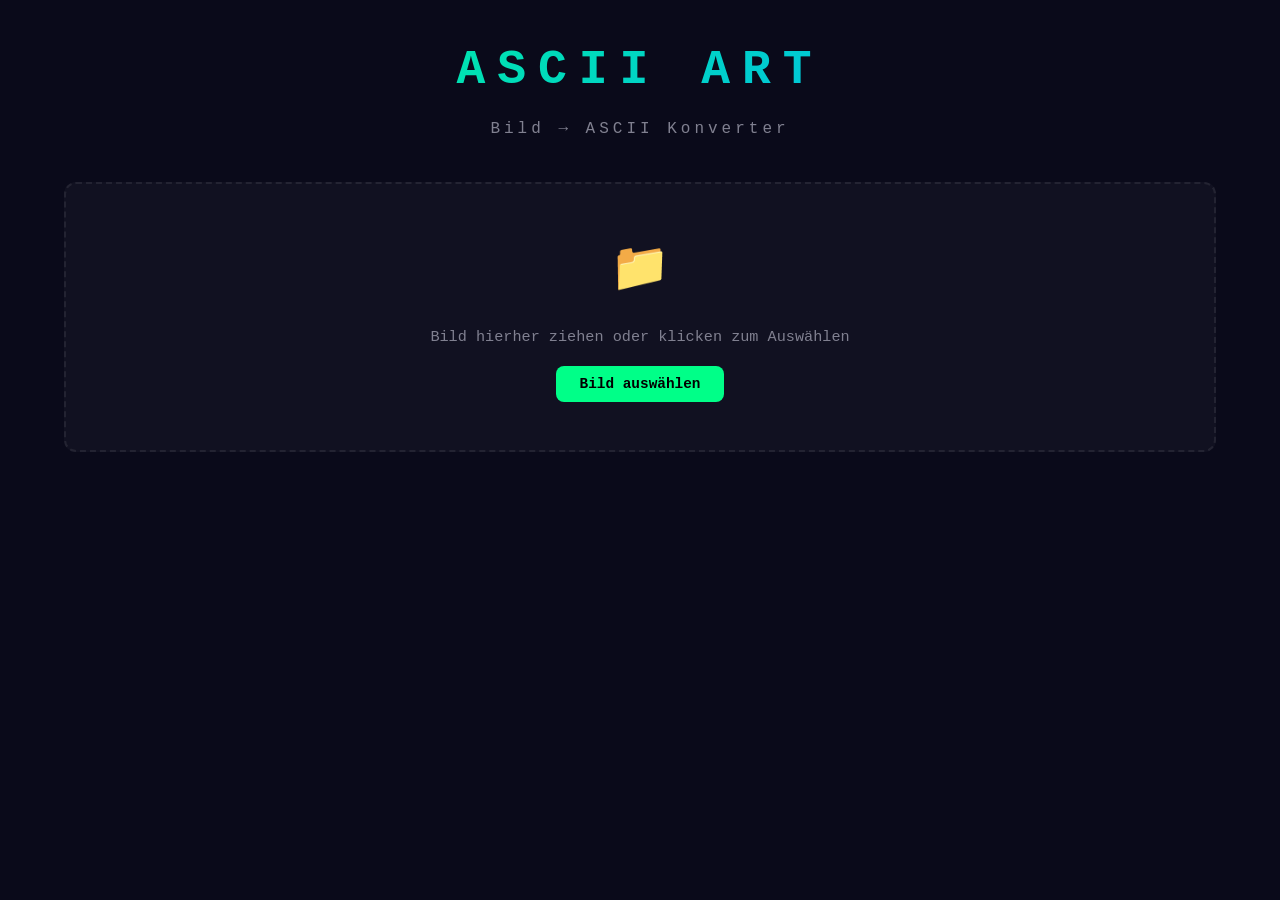
<file: ascii-art-converter/index.html>
<!DOCTYPE html>
<html lang="de">
<head>
    <meta charset="UTF-8">
    <meta name="viewport" content="width=device-width, initial-scale=1.0">
    <title>ASCII Art Konverter</title>
    <link rel="stylesheet" href="style.css">
</head>
<body>
    <div class="container">
        <header>
            <h1>ASCII ART</h1>
            <p class="subtitle">Bild → ASCII Konverter</p>
        </header>

        <div class="upload-area" id="dropZone">
            <div class="upload-icon">📁</div>
            <p>Bild hierher ziehen oder klicken zum Auswählen</p>
            <input type="file" id="fileInput" accept="image/*" hidden />
            <button class="btn-primary" id="uploadBtn">Bild auswählen</button>
        </div>

        <div class="controls" id="controls" style="display: none;">
            <div class="control-group">
                <label>Breite (Zeichen)</label>
                <input type="range" id="widthSlider" min="40" max="300" value="120" />
                <span id="widthValue">120</span>
            </div>
            <div class="control-group">
                <label>Zeichensatz</label>
                <select id="charSet">
                    <option value="standard">Standard</option>
                    <option value="blocks">Blöcke</option>
                    <option value="dots">Punkte</option>
                    <option value="minimal">Minimal</option>
                    <option value="detailed">Detailliert</option>
                </select>
            </div>
            <div class="control-group">
                <label>Invertieren</label>
                <input type="checkbox" id="invertCheck" />
            </div>
            <div class="btn-group">
                <button class="btn-primary" id="convertBtn">Konvertieren</button>
                <button class="btn-secondary" id="copyBtn">Kopieren</button>
                <button class="btn-secondary" id="downloadBtn">Herunterladen</button>
            </div>
        </div>

        <div class="preview-container" id="previewContainer" style="display: none;">
            <div class="preview-header">
                <h2>Vorschau</h2>
                <div class="preview-info">
                    <span id="charCount"></span>
                    <span id="lineCount"></span>
                </div>
            </div>
            <pre id="asciiOutput" class="ascii-output"></pre>
        </div>

        <div class="original-preview" id="originalPreview" style="display: none;">
            <h2>Original</h2>
            <img id="originalImage" />
        </div>

        <canvas id="canvas" style="display: none;"></canvas>
    </div>

    <script src="app.js"></script>
</body>
</html>
</file>
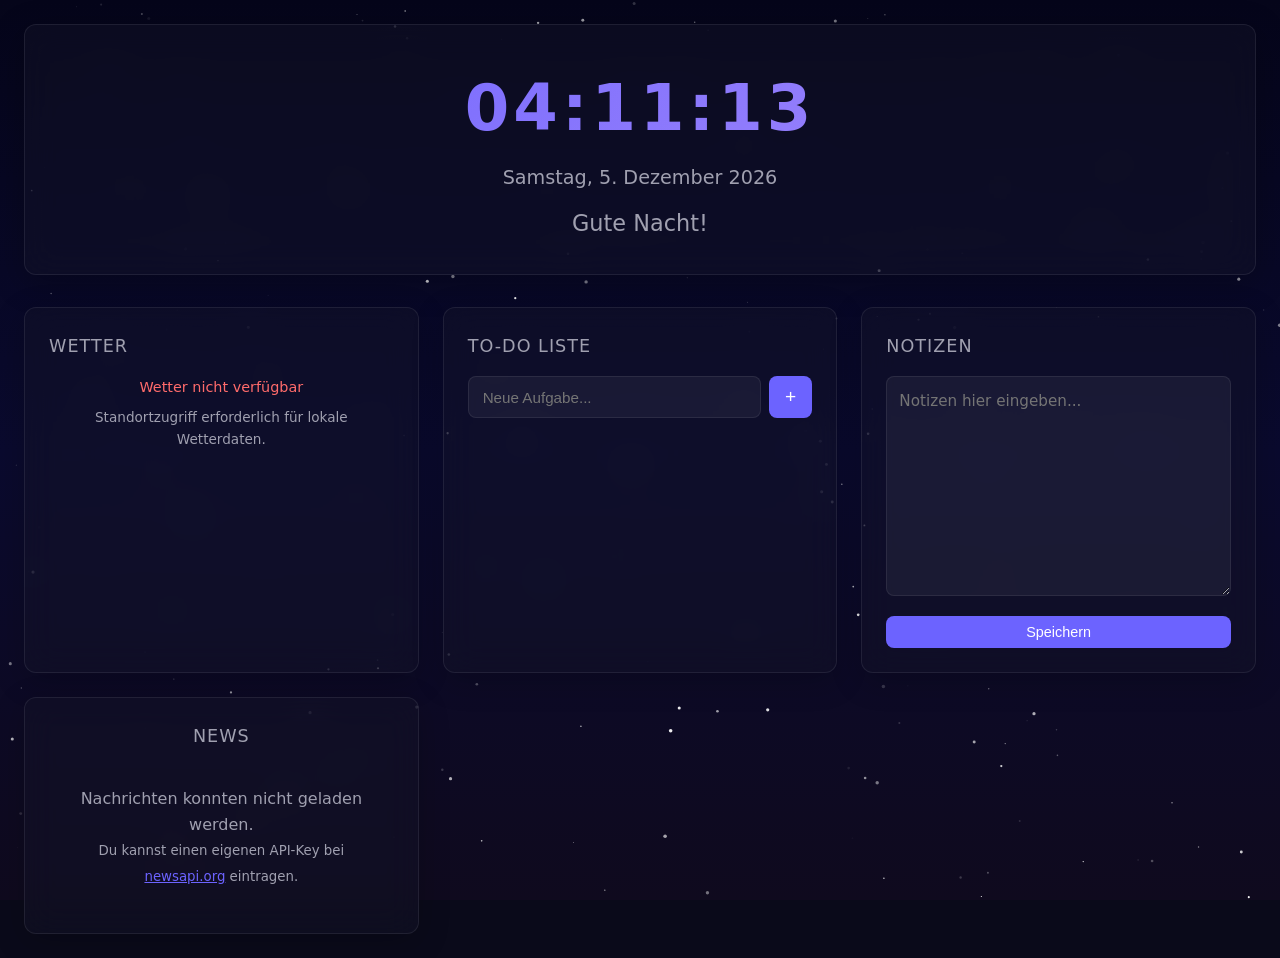
<file: personal sashboard/index.html>
<!DOCTYPE html>
<html lang="de">
<head>
    <meta charset="UTF-8">
    <meta name="viewport" content="width=device-width, initial-scale=1.0">
    <title>Mein Dashboard</title>
    <link rel="stylesheet" href="style.css">
</head>
<body>
    <canvas id="starfield"></canvas>
    <div class="dashboard">
        <header class="dashboard-header">
            <div class="clock-section">
                <div id="clock" class="clock"></div>
                <div id="date" class="date"></div>
            </div>
            <div class="greeting" id="greeting"></div>
        </header>

        <div class="grid">
            <div class="card weather-card">
                <h2>Wetter</h2>
                <div id="weather" class="weather-content">
                    <div class="weather-loading">Lade Wetter...</div>
                </div>
            </div>

            <div class="card todo-card">
                <h2>To-Do Liste</h2>
                <div class="todo-input">
                    <input type="text" id="todoInput" placeholder="Neue Aufgabe..." />
                    <button id="addTodo" class="btn-primary">+</button>
                </div>
                <ul id="todoList" class="todo-list"></ul>
            </div>

            <div class="card notes-card">
                <h2>Notizen</h2>
                <textarea id="notes" placeholder="Notizen hier eingeben..." rows="8"></textarea>
                <button id="saveNotes" class="btn-primary btn-save">Speichern</button>
            </div>
           <center> <div class="card news-card">
                <h2>News</h2>
                <div id="news" class="news-content">
                    <div class="news-loading">Lade Nachrichten...</div>
                </div>
            </div>
        </div>
    </div> </center>

    <script src="app.js"></script>
</body>
</html>
</file>
<file: ascii-art-converter/style.css>
* {
    margin: 0;
    padding: 0;
    box-sizing: border-box;
}

:root {
    --bg-primary: #0a0a1a;
    --bg-secondary: rgba(20, 20, 40, 0.5);
    --bg-tertiary: rgba(255, 255, 255, 0.03);
    --text-primary: #e0e0e0;
    --text-secondary: #808090;
    --accent: #00ff88;
    --accent-hover: #00cc6a;
    --accent-glow: rgba(0, 255, 136, 0.15);
    --border: rgba(255, 255, 255, 0.08);
    --danger: #ff6b6b;
    --radius: 12px;
}

body {
    font-family: 'Consolas', 'Monaco', 'Courier New', monospace;
    background: var(--bg-primary);
    color: var(--text-primary);
    min-height: 100vh;
    line-height: 1.6;
}

.container {
    max-width: 1200px;
    margin: 0 auto;
    padding: 32px 24px;
}

header {
    text-align: center;
    margin-bottom: 40px;
}

h1 {
    font-size: 3rem;
    font-weight: 700;
    letter-spacing: 12px;
    background: linear-gradient(135deg, var(--accent), #00aaff);
    -webkit-background-clip: text;
    -webkit-text-fill-color: transparent;
    background-clip: text;
    margin-bottom: 8px;
}

.subtitle {
    font-size: 1rem;
    color: var(--text-secondary);
    letter-spacing: 4px;
}

.upload-area {
    border: 2px dashed var(--border);
    border-radius: var(--radius);
    padding: 48px 32px;
    text-align: center;
    cursor: pointer;
    transition: all 0.3s;
    background: var(--bg-tertiary);
    margin-bottom: 24px;
}

.upload-area:hover,
.upload-area.dragover {
    border-color: var(--accent);
    background: var(--accent-glow);
}

.upload-icon {
    font-size: 3rem;
    margin-bottom: 16px;
}

.upload-area p {
    color: var(--text-secondary);
    margin-bottom: 16px;
    font-size: 0.95rem;
}

.btn-primary {
    background: var(--accent);
    color: #000;
    border: none;
    padding: 10px 24px;
    border-radius: 8px;
    cursor: pointer;
    font-size: 0.9rem;
    font-weight: 700;
    font-family: inherit;
    transition: all 0.2s;
}

.btn-primary:hover {
    background: var(--accent-hover);
    box-shadow: 0 0 20px var(--accent-glow);
}

.btn-secondary {
    background: transparent;
    color: var(--accent);
    border: 1px solid var(--accent);
    padding: 10px 24px;
    border-radius: 8px;
    cursor: pointer;
    font-size: 0.9rem;
    font-family: inherit;
    transition: all 0.2s;
}

.btn-secondary:hover {
    background: var(--accent-glow);
}

.controls {
    background: var(--bg-secondary);
    backdrop-filter: blur(12px);
    border: 1px solid var(--border);
    border-radius: var(--radius);
    padding: 24px;
    margin-bottom: 24px;
    display: flex;
    flex-wrap: wrap;
    gap: 24px;
    align-items: flex-end;
}

.control-group {
    display: flex;
    flex-direction: column;
    gap: 6px;
    flex: 1;
    min-width: 150px;
}

.control-group label {
    font-size: 0.8rem;
    color: var(--text-secondary);
    text-transform: uppercase;
    letter-spacing: 1px;
}

.control-group input[type="range"] {
    width: 100%;
    accent-color: var(--accent);
    cursor: pointer;
}

.control-group select {
    background: rgba(255, 255, 255, 0.05);
    border: 1px solid var(--border);
    color: var(--text-primary);
    padding: 8px 12px;
    border-radius: 8px;
    font-family: inherit;
    font-size: 0.9rem;
    cursor: pointer;
    outline: none;
}

.control-group select:focus {
    border-color: var(--accent);
}

.control-group input[type="checkbox"] {
    width: 20px;
    height: 20px;
    accent-color: var(--accent);
    cursor: pointer;
}

.btn-group {
    display: flex;
    gap: 8px;
    flex-wrap: wrap;
}

.preview-container {
    background: var(--bg-secondary);
    backdrop-filter: blur(12px);
    border: 1px solid var(--border);
    border-radius: var(--radius);
    overflow: hidden;
    margin-bottom: 24px;
}

.preview-header {
    display: flex;
    justify-content: space-between;
    align-items: center;
    padding: 16px 24px;
    border-bottom: 1px solid var(--border);
}

.preview-header h2 {
    font-size: 1rem;
    color: var(--accent);
    text-transform: uppercase;
    letter-spacing: 2px;
    font-weight: 500;
}

.preview-info {
    display: flex;
    gap: 16px;
    font-size: 0.8rem;
    color: var(--text-secondary);
}

.ascii-output {
    padding: 24px;
    font-size: 5px;
    line-height: 5px;
    overflow-x: auto;
    white-space: pre;
    color: var(--accent);
    max-height: 500px;
    overflow-y: auto;
    scrollbar-width: thin;
    scrollbar-color: var(--accent) transparent;
}

.ascii-output::-webkit-scrollbar {
    width: 6px;
    height: 6px;
}

.ascii-output::-webkit-scrollbar-track {
    background: transparent;
}

.ascii-output::-webkit-scrollbar-thumb {
    background: var(--accent);
    border-radius: 3px;
}

.original-preview {
    background: var(--bg-secondary);
    backdrop-filter: blur(12px);
    border: 1px solid var(--border);
    border-radius: var(--radius);
    padding: 24px;
    margin-bottom: 24px;
}

.original-preview h2 {
    font-size: 1rem;
    color: var(--text-secondary);
    text-transform: uppercase;
    letter-spacing: 2px;
    font-weight: 500;
    margin-bottom: 16px;
}

.original-preview img {
    max-width: 100%;
    max-height: 300px;
    border-radius: 8px;
    object-fit: contain;
}

#canvas {
    display: none;
}

@media (max-width: 768px) {
    h1 {
        font-size: 2rem;
        letter-spacing: 6px;
    }

    .controls {
        flex-direction: column;
    }

    .ascii-output {
        font-size: 3px;
        line-height: 3px;
    }
}
</file>
<file: personal sashboard/style.css>
* {
    margin: 0;
    padding: 0;
    box-sizing: border-box;
}

:root {
    --bg-primary: #0a0a1a;
    --bg-card: rgba(20, 20, 40, 0.45);
    --bg-card-hover: rgba(30, 30, 55, 0.55);
    --text-primary: #e0e0e0;
    --text-secondary: #a0a0b0;
    --accent: #6c63ff;
    --accent-hover: #5a52d5;
    --accent-light: rgba(108, 99, 255, 0.15);
    --border: rgba(255, 255, 255, 0.08);
    --danger: #ff6b6b;
    --success: #51cf66;
    --radius: 12px;
    --shadow: 0 4px 24px rgba(0, 0, 0, 0.3);
}

#starfield {
    position: fixed;
    top: 0;
    left: 0;
    width: 100%;
    height: 100%;
    z-index: 0;
}

body {
    font-family: 'Segoe UI', system-ui, -apple-system, sans-serif;
    background: var(--bg-primary);
    color: var(--text-primary);
    min-height: 100vh;
    line-height: 1.6;
    overflow-x: hidden;
}

.dashboard {
    position: relative;
    z-index: 1;
    max-width: 1400px;
    margin: 0 auto;
    padding: 24px;
}

.dashboard-header {
    text-align: center;
    margin-bottom: 32px;
    padding: 32px;
    background: var(--bg-card);
    backdrop-filter: blur(16px);
    -webkit-backdrop-filter: blur(16px);
    border-radius: var(--radius);
    border: 1px solid var(--border);
    box-shadow: 0 8px 32px rgba(0, 0, 0, 0.25);
}

.clock {
    font-size: 4rem;
    font-weight: 700;
    letter-spacing: 4px;
    background: linear-gradient(135deg, var(--accent), #a78bfa);
    -webkit-background-clip: text;
    -webkit-text-fill-color: transparent;
    background-clip: text;
}

.date {
    font-size: 1.2rem;
    color: var(--text-secondary);
    margin-top: 4px;
}

.greeting {
    font-size: 1.4rem;
    color: var(--text-secondary);
    margin-top: 12px;
}

.grid {
    display: grid;
    grid-template-columns: repeat(auto-fit, minmax(350px, 1fr));
    gap: 24px;
}

.card {
    background: var(--bg-card);
    backdrop-filter: blur(16px);
    -webkit-backdrop-filter: blur(16px);
    border-radius: var(--radius);
    padding: 24px;
    border: 1px solid var(--border);
    box-shadow: 0 8px 32px rgba(0, 0, 0, 0.2);
    transition: transform 0.2s, box-shadow 0.2s, background 0.2s;
}

.card:hover {
    transform: translateY(-2px);
    box-shadow: 0 12px 40px rgba(0, 0, 0, 0.35);
    background: var(--bg-card-hover);
}

.card h2 {
    font-size: 1.1rem;
    color: var(--text-secondary);
    margin-bottom: 16px;
    text-transform: uppercase;
    letter-spacing: 1px;
    font-weight: 500;
}

.btn-primary {
    background: var(--accent);
    color: white;
    border: none;
    padding: 8px 16px;
    border-radius: 8px;
    cursor: pointer;
    font-size: 0.9rem;
    font-weight: 500;
    transition: background 0.2s;
}

.btn-primary:hover {
    background: var(--accent-hover);
}

.btn-secondary {
    background: transparent;
    color: var(--accent);
    border: 1px solid var(--accent);
    padding: 8px 16px;
    border-radius: 8px;
    cursor: pointer;
    font-size: 0.85rem;
    transition: background 0.2s;
}

.btn-secondary:hover {
    background: var(--accent-light);
}

/* Weather */
.weather-content {
    text-align: center;
}

.weather-main {
    display: flex;
    align-items: center;
    justify-content: center;
    gap: 16px;
    margin-bottom: 12px;
}

.weather-temp {
    font-size: 3rem;
    font-weight: 700;
}

.weather-icon {
    font-size: 3rem;
}

.weather-desc {
    font-size: 1.1rem;
    color: var(--text-secondary);
    text-transform: capitalize;
}

.weather-details {
    display: flex;
    justify-content: center;
    gap: 24px;
    margin-top: 12px;
    font-size: 0.9rem;
    color: var(--text-secondary);
}

.weather-loading, .quote-loading, .news-loading {
    color: var(--text-secondary);
    padding: 20px;
}

.weather-error {
    color: var(--danger);
    font-size: 0.9rem;
}

/* Todo */
.todo-input {
    display: flex;
    gap: 8px;
    margin-bottom: 16px;
}

.todo-input input {
    flex: 1;
    background: rgba(255, 255, 255, 0.05);
    border: 1px solid var(--border);
    color: var(--text-primary);
    padding: 10px 14px;
    border-radius: 8px;
    font-size: 0.95rem;
    outline: none;
    transition: border-color 0.2s;
}

.todo-input input:focus {
    border-color: var(--accent);
}

.todo-input .btn-primary {
    padding: 10px 16px;
    font-size: 1.2rem;
}

.todo-list {
    list-style: none;
    max-height: 300px;
    overflow-y: auto;
}

.todo-list::-webkit-scrollbar {
    width: 4px;
}

.todo-list::-webkit-scrollbar-track {
    background: transparent;
}

.todo-list::-webkit-scrollbar-thumb {
    background: var(--border);
    border-radius: 2px;
}

.todo-item {
    display: flex;
    align-items: center;
    gap: 12px;
    padding: 10px 12px;
    border-radius: 8px;
    transition: background 0.2s;
}

.todo-item:hover {
    background: rgba(255, 255, 255, 0.05);
}

.todo-item input[type="checkbox"] {
    width: 18px;
    height: 18px;
    accent-color: var(--accent);
    cursor: pointer;
}

.todo-item span {
    flex: 1;
    font-size: 0.95rem;
}

.todo-item.done span {
    text-decoration: line-through;
    color: var(--text-secondary);
}

.todo-item .delete-btn {
    background: none;
    border: none;
    color: var(--danger);
    cursor: pointer;
    font-size: 1.2rem;
    opacity: 0;
    transition: opacity 0.2s;
}

.todo-item:hover .delete-btn {
    opacity: 1;
}

/* Notes */
#notes {
    width: 100%;
    background: rgba(255, 255, 255, 0.05);
    border: 1px solid var(--border);
    color: var(--text-primary);
    padding: 12px;
    border-radius: 8px;
    font-size: 0.95rem;
    font-family: inherit;
    resize: vertical;
    outline: none;
    transition: border-color 0.2s;
    line-height: 1.6;
}

#notes:focus {
    border-color: var(--accent);
}

.btn-save {
    margin-top: 12px;
    width: 100%;
}

/* News */
.news-content {
    max-height: 350px;
    overflow-y: auto;
}

.news-content::-webkit-scrollbar {
    width: 4px;
}

.news-content::-webkit-scrollbar-track {
    background: transparent;
}

.news-content::-webkit-scrollbar-thumb {
    background: var(--border);
    border-radius: 2px;
}

.news-item {
    padding: 12px 0;
    border-bottom: 1px solid var(--border);
}

.news-item:last-child {
    border-bottom: none;
}

.news-item a {
    color: var(--text-primary);
    text-decoration: none;
    font-weight: 500;
    font-size: 0.95rem;
    transition: color 0.2s;
}

.news-item a:hover {
    color: var(--accent);
}

.news-item .news-meta {
    font-size: 0.8rem;
    color: var(--text-secondary);
    margin-top: 4px;
}

.news-item .news-desc {
    font-size: 0.85rem;
    color: var(--text-secondary);
    margin-top: 6px;
    line-height: 1.4;
}

.news-item .news-img {
    width: 100%;
    height: 160px;
    object-fit: cover;
    border-radius: 8px;
    margin-bottom: 10px;
}

/* Responsive */
@media (max-width: 768px) {
    .dashboard {
        padding: 12px;
    }

    .clock {
        font-size: 2.5rem;
    }

    .grid {
        grid-template-columns: 1fr;
    }

    .dashboard-header {
        padding: 20px;
    }
}
</file>
